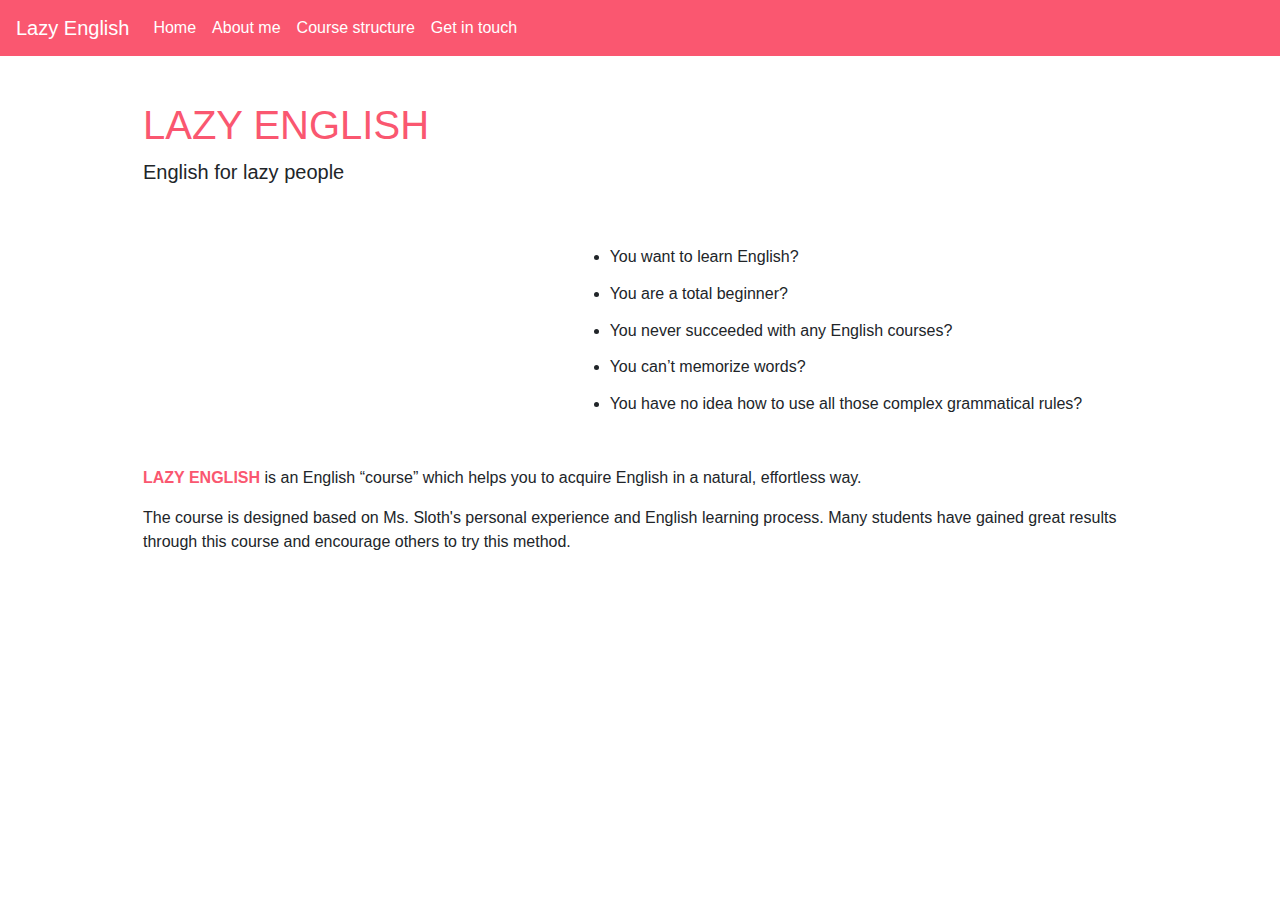
<file: html/index.html>
<!DOCTYPE html>
<html lang="en">
    <head>
        <!-- Required meta tags -->
        <meta charset="utf-8">
        <meta name="viewport" content="width=device-width, initial-scale=1, shrink-to-fit=no">

        <!-- Bootstrap CSS -->
        <link rel="stylesheet" href="../css/bootstrap-4.1.3-dist/css/bootstrap.min.css">

        <!-- CSS -->
        <link rel="stylesheet" href="../css/styles.css">

        <title>Lazy English</title>
    </head>
    <body>

        <nav class="navbar navbar-expand-lg navbar-dark" style="background-color: #fa5770">
            <a class="navbar-brand" href="#">Lazy English</a>
            <button class="navbar-toggler" type="button" data-toggle="collapse" data-target="#navbarSupportedContent" aria-controls="navbarSupportedContent" aria-expanded="false" aria-label="Toggle navigation">
                <span class="navbar-toggler-icon"></span>
            </button>
            
            <div class="collapse navbar-collapse" id="navbarSupportedContent">
                <ul class="navbar-nav mr-auto">
                    <li class="nav-item active">
                        <a class="nav-link" href="index.html">Home</a>
                    </li>
                    <li class="nav-item active">
                        <a class="nav-link" href="about.html">About me</a>
                    </li>
                    <li class="nav-item active">
                            <a class="nav-link" href="structure.html">Course structure</a>
                    </li>
                    <li class="nav-item active">
                            <a class="nav-link" href="contact.html">Get in touch</a>
                    </li>
                </ul>
            </div>
        </nav>
        
        <main id="main-home">
            <div class="container-fluid">
                <header>
                    <h1 class="text-uppercase">Lazy English</h1>
                    <p class="lead">English for lazy people</p>
                </header>

                <div class="row">
                    <div class="column col-12 col-lg-6 col-xl-5 align-self-center">
                        <div class="embed-responsive embed-responsive-16by9">
                            <iframe src="https://www.youtube.com/embed/HylCkaryugk"></iframe>
                        </div>
                    </div>
                    <div class="column col-12 col-lg-6 col-xl-7 align-self-center">
                        <ul>
                            <li>You want to learn English?</li>
                            <li>You are a total beginner?</li>
                            <li>You never succeeded with any English courses?</li>
                            <li>You can’t memorize words?</li>
                            <li>You have no idea how to use all those complex grammatical rules?</li>
                        </ul>
                    </div>
                </div>

                <p><span class="brand">LAZY ENGLISH</span> is an English “course” which helps you to acquire English in a natural, effortless way.</p>
                <p>The course is designed based on Ms. Sloth's personal experience and English learning process. Many students have gained great results through this course and encourage others to try this method.</p>
            </div> <!-- container -->
        </main>    

        <!-- BOOTSTRAP'S JAVASCRIPT -->
        <script src="https://code.jquery.com/jquery-3.3.1.slim.min.js" integrity="sha384-q8i/X+965DzO0rT7abK41JStQIAqVgRVzpbzo5smXKp4YfRvH+8abtTE1Pi6jizo" crossorigin="anonymous"></script>
        <script src="https://cdnjs.cloudflare.com/ajax/libs/popper.js/1.14.3/umd/popper.min.js" integrity="sha384-ZMP7rVo3mIykV+2+9J3UJ46jBk0WLaUAdn689aCwoqbBJiSnjAK/l8WvCWPIPm49" crossorigin="anonymous"></script>
        <script src="https://stackpath.bootstrapcdn.com/bootstrap/4.1.3/js/bootstrap.min.js" integrity="sha384-ChfqqxuZUCnJSK3+MXmPNIyE6ZbWh2IMqE241rYiqJxyMiZ6OW/JmZQ5stwEULTy" crossorigin="anonymous"></script>

    </body>
</html>
</file>
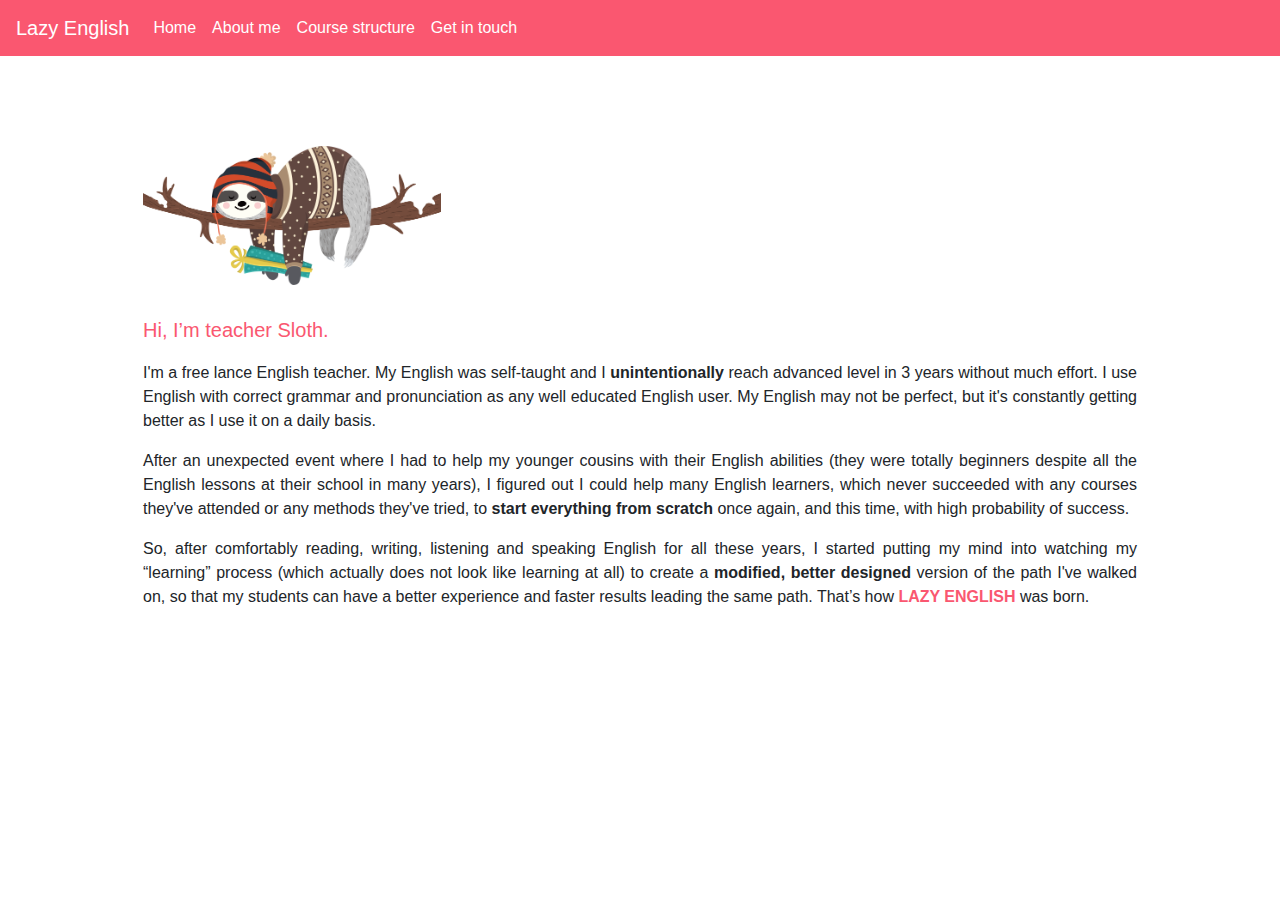
<file: html/about.html>
<!DOCTYPE html>
<html lang="en">
    <head>
        <!-- Required meta tags -->
        <meta charset="utf-8">
        <meta name="viewport" content="width=device-width, initial-scale=1, shrink-to-fit=no">

        <!-- Bootstrap CSS -->
        <link rel="stylesheet" href="../css/bootstrap-4.1.3-dist/css/bootstrap.min.css">
        
        <!-- CSS -->
        <link rel="stylesheet" href="../css/styles.css">

        <title>Lazy English</title>
    </head>
    <body>

        <nav class="navbar navbar-expand-lg navbar-dark" style="background-color: #fa5770">
            <a class="navbar-brand" href="#">Lazy English</a>
            <button class="navbar-toggler" type="button" data-toggle="collapse" data-target="#navbarSupportedContent" aria-controls="navbarSupportedContent" aria-expanded="false" aria-label="Toggle navigation">
                <span class="navbar-toggler-icon"></span>
            </button>
            
            <div class="collapse navbar-collapse" id="navbarSupportedContent">
                <ul class="navbar-nav mr-auto">
                    <li class="nav-item active">
                        <a class="nav-link" href="index.html">Home</a>
                    </li>
                    <li class="nav-item active">
                        <a class="nav-link" href="about.html">About me</a>
                    </li>
                    <li class="nav-item active">
                            <a class="nav-link" href="structure.html">Course structure</a>
                    </li>
                    <li class="nav-item active">
                            <a class="nav-link" href="contact.html">Get in touch</a>
                    </li>
                </ul>
            </div>
        </nav>

        <main id="main-about">
            <div class="container-fluid">
                <img src="../images/avatar.png">
                <p class="lead"> Hi, I’m teacher Sloth.</p>
                <p class="text-justify">I'm a free lance English teacher. My English was self-taught and I <strong>unintentionally</strong> 
                    reach advanced level in 3 years without much effort. I use English with correct 
                    grammar and pronunciation as any well educated English user. My English may not 
                    be perfect, but it's constantly getting  better as I use it on a daily basis.</p>
                <p class="text-justify">After an unexpected event where I had to help my younger cousins with their English 
                    abilities (they were totally beginners despite all the English lessons at their 
                    school in many years), I figured out I could help many English learners, which never 
                    succeeded with any courses they've attended or any methods they've tried, to <strong>start 
                    everything from scratch</strong> once again, and this time, with high probability of success.
                    </p>
                <p class="text-justify">So, after comfortably reading, writing, listening and speaking English for all these 
                    years, I started putting my mind into watching my “learning” process (which actually 
                    does not look like learning at all) to create a <strong>modified, better designed</strong> version of 
                    the path I've walked on, so that my students can have a better experience and faster 
                    results leading the same path. That’s how <span class="brand">LAZY ENGLISH</span> was born.
                    </p>
            </div> <!-- container -->
        </main>
        
        <!-- BOOTSTRAP'S JAVASCRIPT -->
        <script src="https://code.jquery.com/jquery-3.3.1.slim.min.js" integrity="sha384-q8i/X+965DzO0rT7abK41JStQIAqVgRVzpbzo5smXKp4YfRvH+8abtTE1Pi6jizo" crossorigin="anonymous"></script>
        <script src="https://cdnjs.cloudflare.com/ajax/libs/popper.js/1.14.3/umd/popper.min.js" integrity="sha384-ZMP7rVo3mIykV+2+9J3UJ46jBk0WLaUAdn689aCwoqbBJiSnjAK/l8WvCWPIPm49" crossorigin="anonymous"></script>
        <script src="https://stackpath.bootstrapcdn.com/bootstrap/4.1.3/js/bootstrap.min.js" integrity="sha384-ChfqqxuZUCnJSK3+MXmPNIyE6ZbWh2IMqE241rYiqJxyMiZ6OW/JmZQ5stwEULTy" crossorigin="anonymous"></script>

    </body>
</html>
</file>
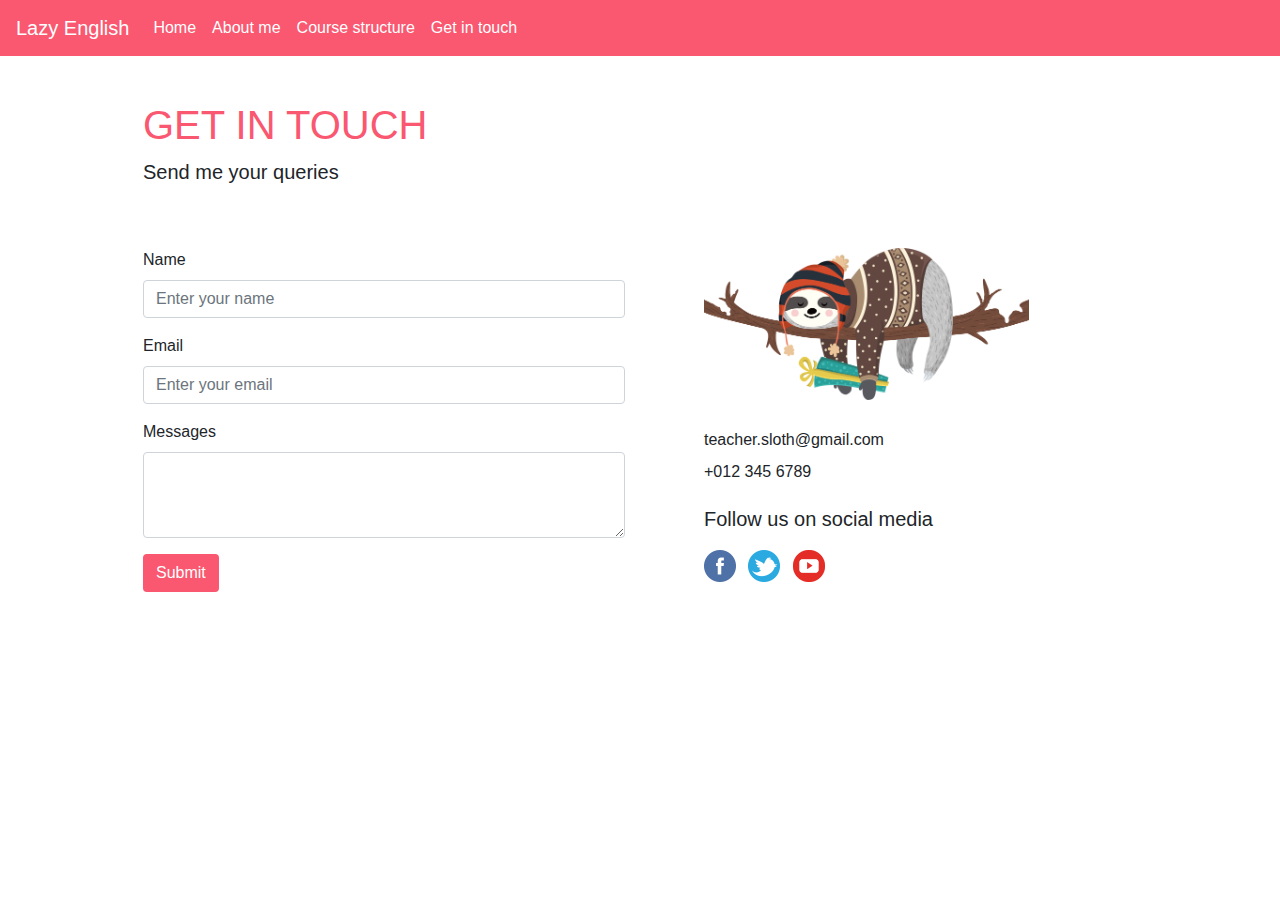
<file: html/contact.html>
<!DOCTYPE html>
<html lang="en">
    <head>
        <!-- Required meta tags -->
        <meta charset="utf-8">
        <meta name="viewport" content="width=device-width, initial-scale=1, shrink-to-fit=no">

        <!-- Bootstrap CSS -->
        <link rel="stylesheet" href="../css/bootstrap-4.1.3-dist/css/bootstrap.min.css">

        <!-- CSS -->
        <link rel="stylesheet" href="../css/styles.css">

        <title>Lazy English</title>
    </head>
    <body>

        <nav class="navbar navbar-expand-lg navbar-dark" style="background-color: #fa5770">
            <a class="navbar-brand" href="#">Lazy English</a>
            <button class="navbar-toggler" type="button" data-toggle="collapse" data-target="#navbarSupportedContent" aria-controls="navbarSupportedContent" aria-expanded="false" aria-label="Toggle navigation">
                <span class="navbar-toggler-icon"></span>
            </button>
            
            <div class="collapse navbar-collapse" id="navbarSupportedContent">
                <ul class="navbar-nav mr-auto">
                    <li class="nav-item active">
                        <a class="nav-link" href="index.html">Home</a>
                    </li>
                    <li class="nav-item active">
                        <a class="nav-link" href="about.html">About me</a>
                    </li>
                    <li class="nav-item active">
                            <a class="nav-link" href="structure.html">Course structure</a>
                    </li>
                    <li class="nav-item active">
                            <a class="nav-link" href="contact.html">Get in touch</a>
                    </li>
                </ul>
            </div>
        </nav>

        <main id="main-contact">
            <div class="container-fluid">
                <header>
                    <h1>GET IN TOUCH</h1>
                    <p class="lead">Send me your queries</p>
                </header>

                <div class="row">
                    <div id="left-column" class="col-md-6 col-sm-12">
                        <form>
                            <div class="form-group">
                                <label for="name">Name</label>
                                <input type="text" class="form-control" id="name" placeholder="Enter your name">
                            </div>
                            <div class="form-group">
                                <label for="email">Email</label>
                                <input type="email" class="form-control" id="email" placeholder="Enter your email">
                            </div>
                            <div class="form-group">
                                <label for="message">Messages</label>
                                <textarea rows="3" class="form-control" id="message"></textarea>
                            </div>
                            <button type="submit" class="btn">Submit</button>
                        </form>
                    </div> <!-- left-column -->
                    <div id="right-column" class="col-md-6 col-sm-12">
                        <div id="contact-details">
                            <img src="../images/avatar.png">
                            <ul class="list-unstyled">
                                <li>teacher.sloth@gmail.com</li>
                                <li>+012 345 6789</li>
                            </ul>
                        </div>
                        <div id="social-media">
                            <p class="lead">Follow us on social media</p>
                            <ul class="list-inline">
                                <li class="list-inline-item"><a href="https:www.facebook.com" target="_blank"><img class="icon" src="../images/facebook.png"></a></li>
                                <li class="list-inline-item"><a href="https:www.twitter.com" target="_blank"><img class="icon" src="../images/twitter.png"></a></li>
                                <li class="list-inline-item"><a href="https:www.youtube.com" target="_blank"><img class="icon" src="../images/youtube.png"></a></li>
                            </ul>
                        </div> <!-- social-media -->
                    </div> <!-- right column -->
                </div> <!-- row -->
            </div> <!-- container -->
        </main>

        <!-- BOOTSTRAP'S JAVASCRIPT -->
        <script src="https://code.jquery.com/jquery-3.3.1.slim.min.js" integrity="sha384-q8i/X+965DzO0rT7abK41JStQIAqVgRVzpbzo5smXKp4YfRvH+8abtTE1Pi6jizo" crossorigin="anonymous"></script>
        <script src="https://cdnjs.cloudflare.com/ajax/libs/popper.js/1.14.3/umd/popper.min.js" integrity="sha384-ZMP7rVo3mIykV+2+9J3UJ46jBk0WLaUAdn689aCwoqbBJiSnjAK/l8WvCWPIPm49" crossorigin="anonymous"></script>
        <script src="https://stackpath.bootstrapcdn.com/bootstrap/4.1.3/js/bootstrap.min.js" integrity="sha384-ChfqqxuZUCnJSK3+MXmPNIyE6ZbWh2IMqE241rYiqJxyMiZ6OW/JmZQ5stwEULTy" crossorigin="anonymous"></script>

    </body>
</html>
</file>
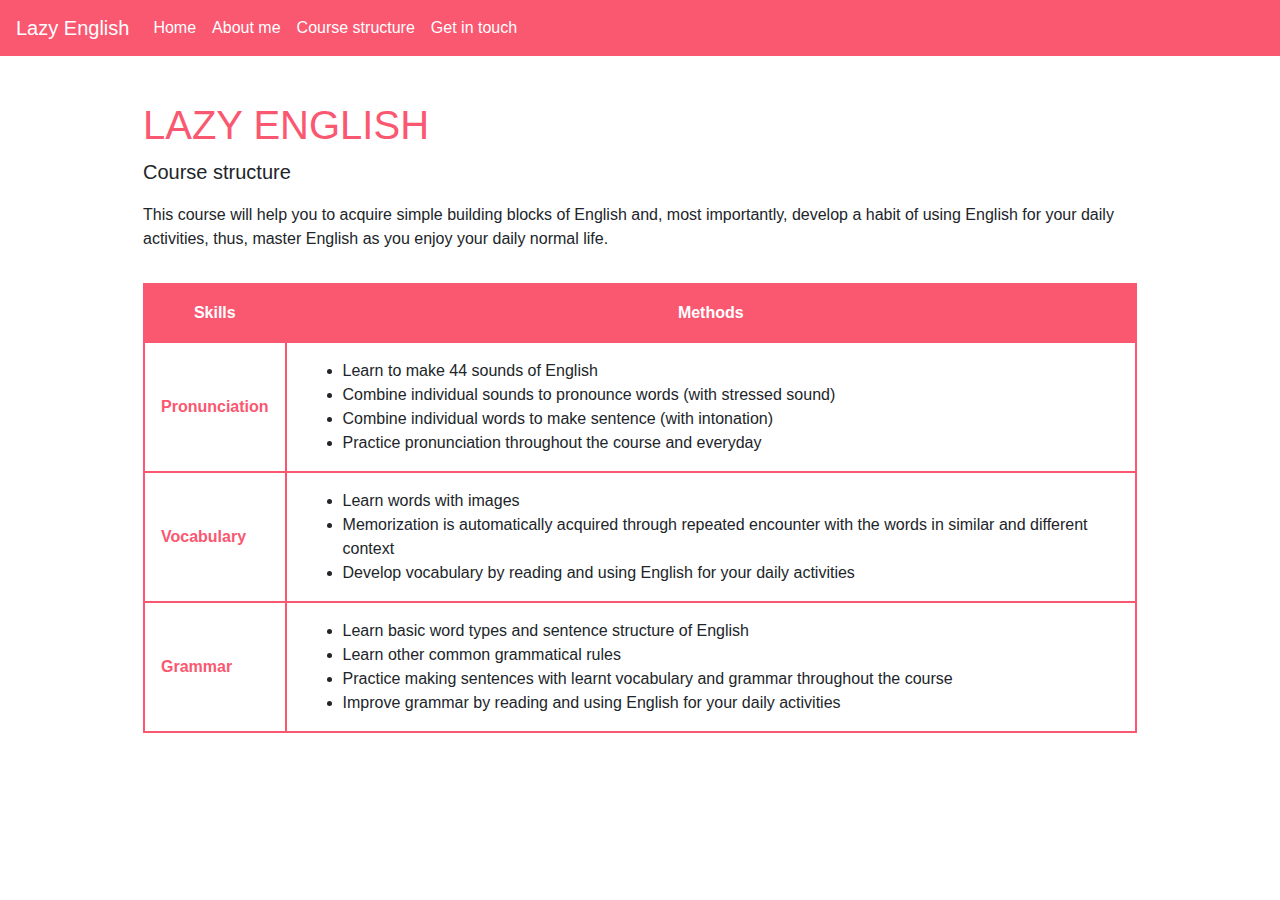
<file: html/structure.html>
<!DOCTYPE html>
<html lang="en">
    <head>
        <!-- Required meta tags -->
        <meta charset="utf-8">
        <meta name="viewport" content="width=device-width, initial-scale=1, shrink-to-fit=no">

        <!-- Bootstrap CSS -->
        <link rel="stylesheet" href="../css/bootstrap-4.1.3-dist/css/bootstrap.min.css">
        
        <!-- CSS -->
        <link rel="stylesheet" href="../css/styles.css">

        <title>Lazy English</title>
    </head>
    <body>

        <nav class="navbar navbar-expand-lg navbar-dark" style="background-color: #fa5770">
            <a class="navbar-brand" href="#">Lazy English</a>
            <button class="navbar-toggler" type="button" data-toggle="collapse" data-target="#navbarSupportedContent" aria-controls="navbarSupportedContent" aria-expanded="false" aria-label="Toggle navigation">
                <span class="navbar-toggler-icon"></span>
            </button>
            
            <div class="collapse navbar-collapse" id="navbarSupportedContent">
                <ul class="navbar-nav mr-auto">
                    <li class="nav-item active">
                        <a class="nav-link" href="index.html">Home</a>
                    </li>
                    <li class="nav-item active">
                        <a class="nav-link" href="about.html">About me</a>
                    </li>
                    <li class="nav-item active">
                            <a class="nav-link" href="structure.html">Course structure</a>
                    </li>
                    <li class="nav-item active">
                            <a class="nav-link" href="contact.html">Get in touch</a>
                    </li>
                </ul>
            </div>
        </nav>

        <main id="main-structure">
            <div class="container-fluid">
                <header>
                    <h1>LAZY ENGLISH</h1>
                    <p class="lead">Course structure</p>
                </header>

                <p>This course will help you to acquire simple building blocks of English and, most importantly, develop a habit of 
                    using English for your daily activities, thus, master English as you enjoy your daily normal life.</p>

                <div class="table-responsive">
                    <table class="table">
                        <thead>
                            <tr>
                                <th>Skills</th>
                                <th>Methods</th>
                            </tr>                        
                        </thead>
                        <tbody>
                            <tr>
                                <th>Pronunciation</th>
                                <td>
                                    <ul>
                                        <li>Learn to make 44 sounds of English</li>
                                        <li>Combine individual sounds to pronounce words (with stressed sound)</li>
                                        <li>Combine individual words to make sentence (with intonation)</li>
                                        <li>Practice pronunciation throughout the course and everyday</li>
                                    </ul>
                                </td>
                            </tr>
                            <tr>
                                <th>Vocabulary</th>
                                <td>
                                    <ul>
                                        <li>Learn words with images
                                        </li>
                                        <li>Memorization is automatically acquired through repeated encounter with the words in similar and 
                                            different context</li>
                                        <li>Develop vocabulary by reading and using English for your daily activities</li>
                                    </ul>
                                </td>
                            </tr>
                            <tr>
                                <th>Grammar</th>
                                <td>
                                    <ul>
                                        <li>Learn basic word types and sentence structure of English</li>
                                        <li>Learn other common grammatical rules</li>
                                        <li>Practice making sentences with learnt vocabulary and grammar throughout the course</li>
                                        <li>Improve grammar by reading and using English for your daily activities</li>
                                    </ul>
                                </td>
                            </tr>
                        </tbody>                    
                    </table>
                </div>
            </div> <!-- container -->
        </main>

        <!-- BOOTSTRAP'S JAVASCRIPT -->
        <script src="https://code.jquery.com/jquery-3.3.1.slim.min.js" integrity="sha384-q8i/X+965DzO0rT7abK41JStQIAqVgRVzpbzo5smXKp4YfRvH+8abtTE1Pi6jizo" crossorigin="anonymous"></script>
        <script src="https://cdnjs.cloudflare.com/ajax/libs/popper.js/1.14.3/umd/popper.min.js" integrity="sha384-ZMP7rVo3mIykV+2+9J3UJ46jBk0WLaUAdn689aCwoqbBJiSnjAK/l8WvCWPIPm49" crossorigin="anonymous"></script>
        <script src="https://stackpath.bootstrapcdn.com/bootstrap/4.1.3/js/bootstrap.min.js" integrity="sha384-ChfqqxuZUCnJSK3+MXmPNIyE6ZbWh2IMqE241rYiqJxyMiZ6OW/JmZQ5stwEULTy" crossorigin="anonymous"></script>

    </body>
</html>
</file>
<file: css/styles.css>
html {
  font-size: 1rem;
  color: #333333;
}

.brand {
  color: #fa5770;
  font-weight: bold;
}

#main-contact, #main-structure, #main-about, #main-home {
  padding: 5vh 10vw;
}

@media (max-width: 500px) {
  main {
    padding: 5vh 5vw;
  }
}
header h1 {
  color: #fa5770;
}

@media (max-width: 350px) {
  html {
    font-size: 0.8rem;
  }
}
@media (min-width: 1400px) {
  html {
    font-size: 1.4rem;
  }
}
@media (min-width: 2000px) {
  html {
    font-size: 2rem;
  }
}
@media (min-width: 2500px) {
  html {
    font-size: 2.5rem;
  }
}
#main-home ul {
  margin-bottom: 0;
}
#main-home li {
  line-height: 1.5em;
  margin-top: 0.8em;
  margin-bottom: 0.8em;
}
#main-home .column {
  margin-top: 1em;
  margin-bottom: 1.5em;
}

#main-about {
  padding-top: 10vh;
}
#main-about img {
  max-width: 100%;
}
#main-about .lead {
  margin-top: 1.5em;
  color: #fa5770;
}

@media (min-width: 1000px) {
  #main-about img {
    max-width: 30%;
  }
}
#main-structure table {
  margin-top: 1em;
  border: 2px solid #fa5770;
  min-width: 480px;
}
#main-structure th, #main-structure td {
  border: 2px solid #fa5770;
  padding: 1em;
}
#main-structure ul {
  margin-bottom: 0;
}
#main-structure thead th {
  background-color: #fa5770;
  color: white;
  text-align: center;
}
#main-structure tbody th {
  color: #fa5770;
  vertical-align: middle;
}

#main-contact .icon {
  width: 2em;
}
#main-contact #left-column, #main-contact #right-column {
  margin-top: 5vh;
}
#main-contact #right-column {
  padding-left: 5vw;
}
#main-contact #contact-details img {
  max-width: 75%;
}
#main-contact #contact-details > ul {
  margin-top: 1.5em;
}
#main-contact #contact-details > ul li {
  line-height: 2;
}

button {
  background-color: #fa5770;
  color: white;
}

button:hover {
  background-color: #333333;
}

/*# sourceMappingURL=styles_mobile.css.map */
</file>
